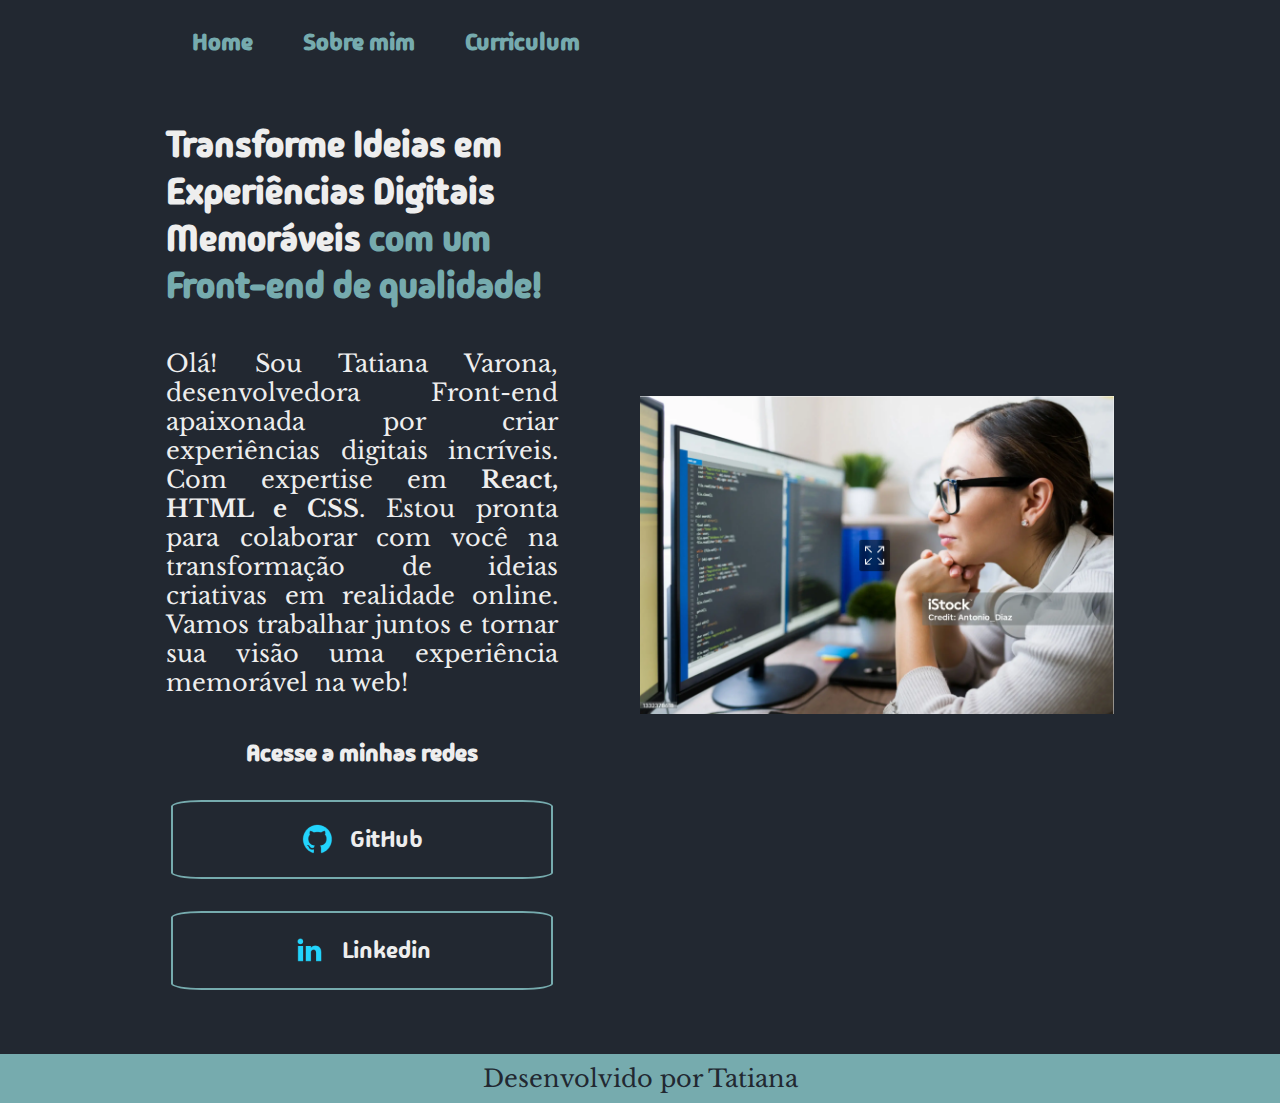
<file: index.html>
<!DOCTYPE html>
<html lang="pt-br">
<head>
    <meta charset="UTF-8"> 
    <meta http-equiv="X-UA-Compatible" content="IE=edge">
    <meta name="viewport" content="width=device-width, initial-scale=1.0">
    <title>Portafolio</title>
    <link rel="stylesheet" href="./styles/style.css">
</head>
<body>
    <header class="cabecalho">
        <nav class="cabecalho__menu">
            <a class="cabecalho__menu__link" href="index.html">Home</a>
            <a class="cabecalho__menu__link" href="about.html">Sobre mim</a>
            <a class="cabecalho__menu__link" href="curriculum.html">Curriculum</a>
        </nav>
    </header>
    <main class="apresentacao">
        <section class="apresentacao__conteudo">
            <h1 class="apresentacao__conteudo__titulo">
                Transforme Ideias em Experiências Digitais Memoráveis
            <strong class="titulo-destaque">com um Front-end de qualidade!</strong></h1>
            <p class="apresentacao__conteudo__testo">Olá! Sou Tatiana Varona, desenvolvedora 
                Front-end apaixonada por criar experiências digitais incríveis. Com expertise em <strong>React, HTML e
                CSS</strong>. Estou pronta para colaborar com você na transformação de ideias criativas em realidade online. Vamos trabalhar juntos e tornar sua visão uma experiência memorável na web!</p>
            <div class="apresentacao__links">
                <h2 class="apresentacao__links__subtitulos">Acesse a minhas redes</h2>
                <a class="apresentacao__links__navegacao" href="https://github.com/Tativv" target="_blank"><img src="assets/github.png">GitHub</a>
                <a class="apresentacao__links__navegacao" href="https://www.linkedin.com/in/tatiana-varona-villavicencio-2513252ba/" target="_blank"><img src="assets/linkedin.png">Linkedin</a>
            </div>
        </section>
            <img class="img__perfil"  src="./assets/img/perfil.png" alt="Foto da Tatiana Varona programando">
    </main>
    <footer class="rodape">
        <p>Desenvolvido por Tatiana</p>
    </footer>
</body>
</html>
</file>
<file: styles/style.css>
@import url('https://fonts.googleapis.com/css2?family=Libre+Baskerville:ital,wght@0,400;0,700;1,400&family=Madimi+One&display=swap');

:root {
--cor-primaria: #222831;
--cor-secundaria: #EEEEEE;
--cor-terciaria: #76ABAE;
--cor-hover: #31363F;

--fonte-primaria: "Madimi One", sans-serif;
--fonte-secundaria: "Libre Baskerville", sans-serif;

}

* {
    margin: 0;
    padding: 0;
}

body {
    /* height: 50vh; */
    box-sizing: border-box;
    background-color: var(--cor-primaria);
    color: var(--cor-secundaria);
}

.cabecalho{
    padding: 2% 0% 0% 15%;
}

.cabecalho__menu {
    display: flex;
    gap: 50px;
}

.cabecalho__menu__link {
    font-family: var(--fonte-primaria);
    font-size: 1.5rem;
    font-weight: 600;
    color: var(--cor-terciaria);
    text-decoration: none;
}


.titulo-destaque{
    color: var(--cor-terciaria);
}

.apresentacao{
    padding: 5% 13%;
    display: flex;
    align-items: center;
    justify-content: space-between;
    gap: 82px;
}

.apresentacao__conteudo{
    width: 50%;
    display: flex;
    flex-direction: column;
    gap: 40px;
}

.apresentacao__conteudo__titulo{
    font-family: var(--fonte-primaria);
    font-size: 2.25rem;
}

.apresentacao__conteudo__testo{
    font-size: 1.5rem;
    font-family: var(--fonte-secundaria);
    text-align: justify;
    
}
.apresentacao__links{
    display: flex;
    justify-content: space-between;
    flex-direction: column;
    align-items: center;
    gap: 32px;
    font-family: var(--fonte-primaria);
    font-size: 1.50rem;
}

.apresentacao__links__subtitulos {
    font-size: var(--fonte-secundaria) 
}

.apresentacao__links__navegacao {
    display: flex;
    justify-content: center;
    gap: 16px;
    border: 2px solid var(--cor-terciaria);
    width: 378px;
    text-align: center;
    border-radius: 8%;
    font-size: 1.5rem;
    padding: 21.5px 0;
    text-decoration: none;
    color: var(--cor-secundaria);
    font-family: var(--fonte-primaria)
}
.apresentacao__links__link:hover {
    background-color: var(--cor-hover);
    cursor: pointer;
}

.img__perfil {
    width: 50%;
}

.img__curriculum {
    width: 20%;
    border-radius: 10%; 
    margin: 40px
}

.profile {
    display: flex;
    align-items: center;
}


.resume {
    display: flex;
    flex-direction: column;
    padding: 5% 13%;
    display: flex;
    justify-content: space-between;
    gap: 32px;
    align-items: center;
}

.aprecentacao__skills {
    font-size: 1.5rem; 
    font-family: var(--fonte-primaria);
    margin-bottom: 10px;
}

.category-divider {
    margin-top: 10px;
    border: 1px dotted var(--cor-terciaria);

}
.skills {
    display: flex;
    flex-wrap: wrap; 
}

.skill-category {
    width: calc(33.33% - 50px); 
    margin-bottom: 15px;
    margin-right: 20px; 
    box-sizing: border-box; 
}

.icon-title-container {
    display: flex;
    align-items: center;
}

.icon-title-container i {
    margin-right: 10px; 
}

.education-info {
    display: flex;
    flex-direction: column;
    gap: 10px;
    font-size: 1rem;
    font-family: var(--fonte-secundaria);
    text-align: justify;
}

.education-info p {
    border-left: 2px dotted var(--cor-terciaria); 
    padding-left: 10px; 
}

.rodape {
padding: 10px;
text-align: center;
color:var(--cor-primaria);
background-color: var(--cor-terciaria);
font-family: var(--fonte-secundaria);
font-size: 1.5rem;
}

@media (max-width: 1200px){
    .cabecalho{
        padding: 10%;
    }

    .cabecalho__menu{
        justify-content: center;
    }

    .apresentacao{
        flex-direction: column-reverse;
        padding: 5%;
    }

    .apresentacao__conteudo{
        width: auto;
    }  

    .skill-category {
        width: auto;
    }
    
}
</file>
